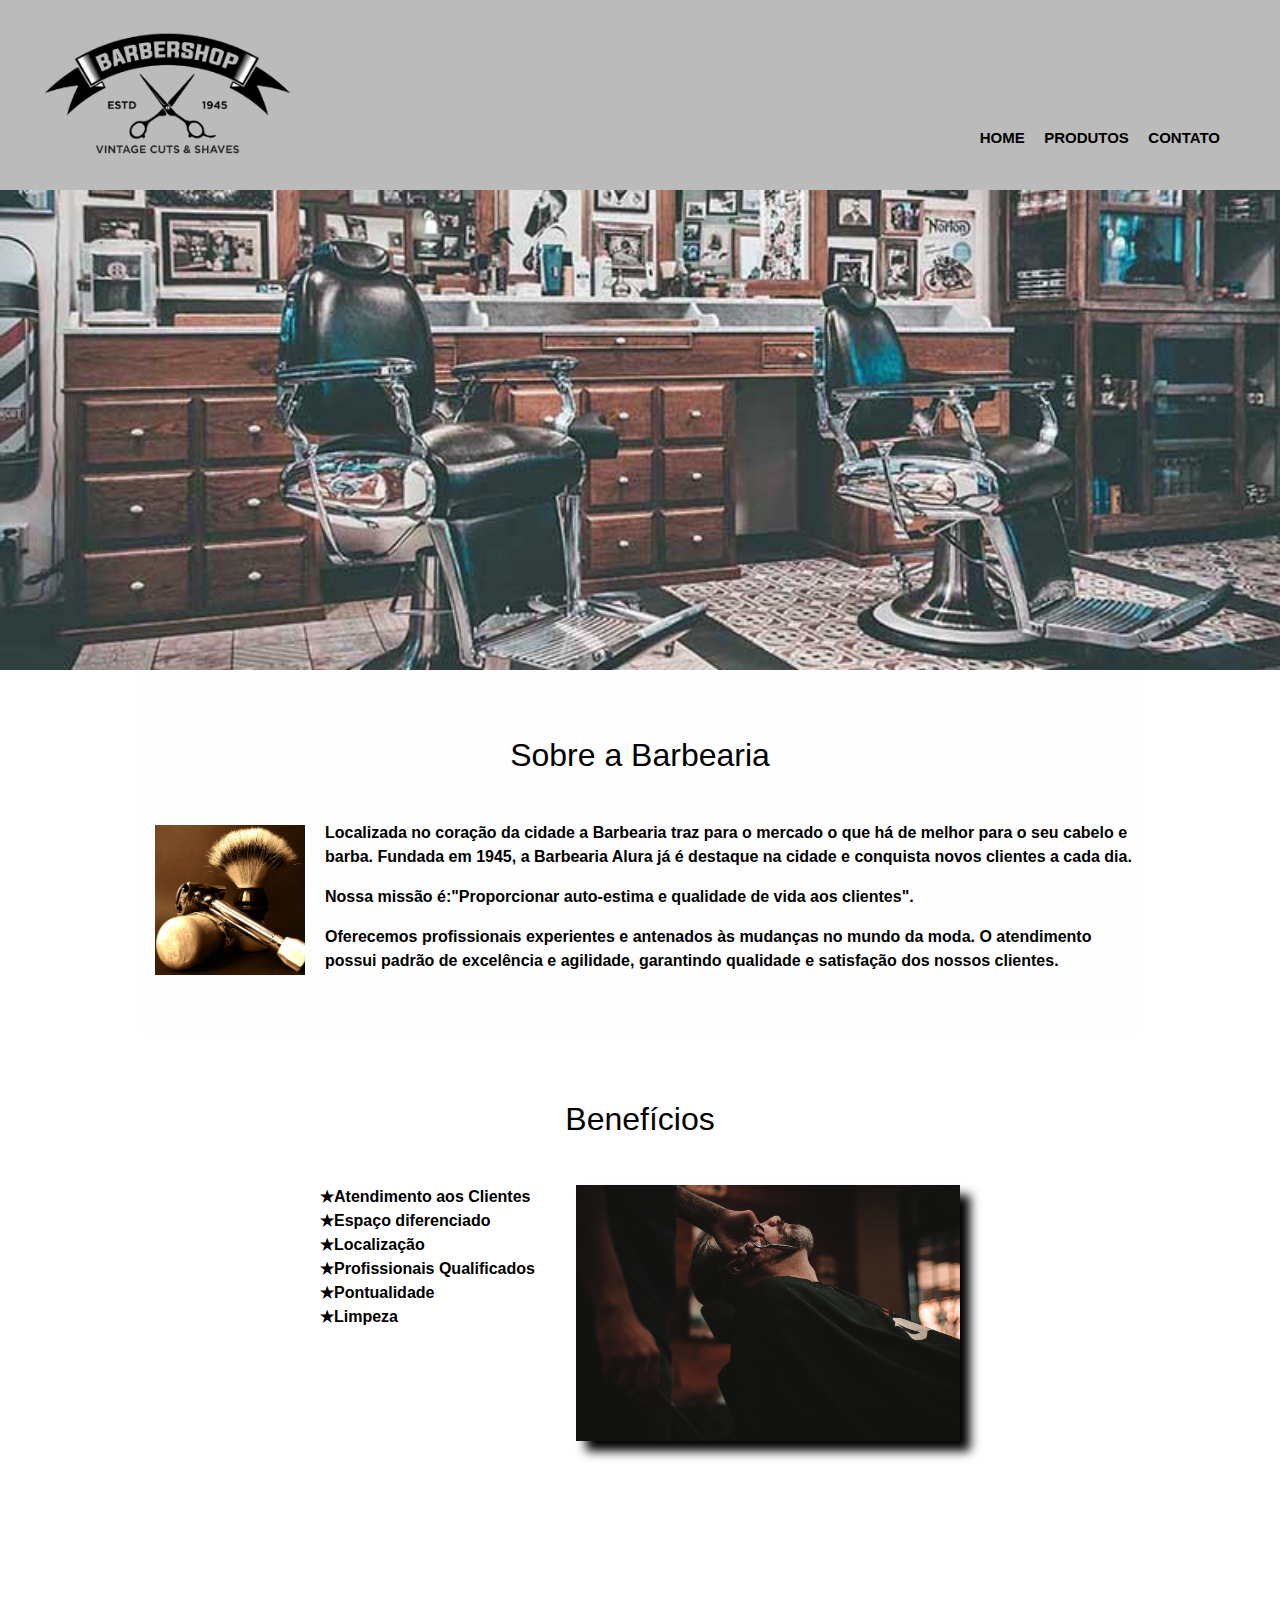
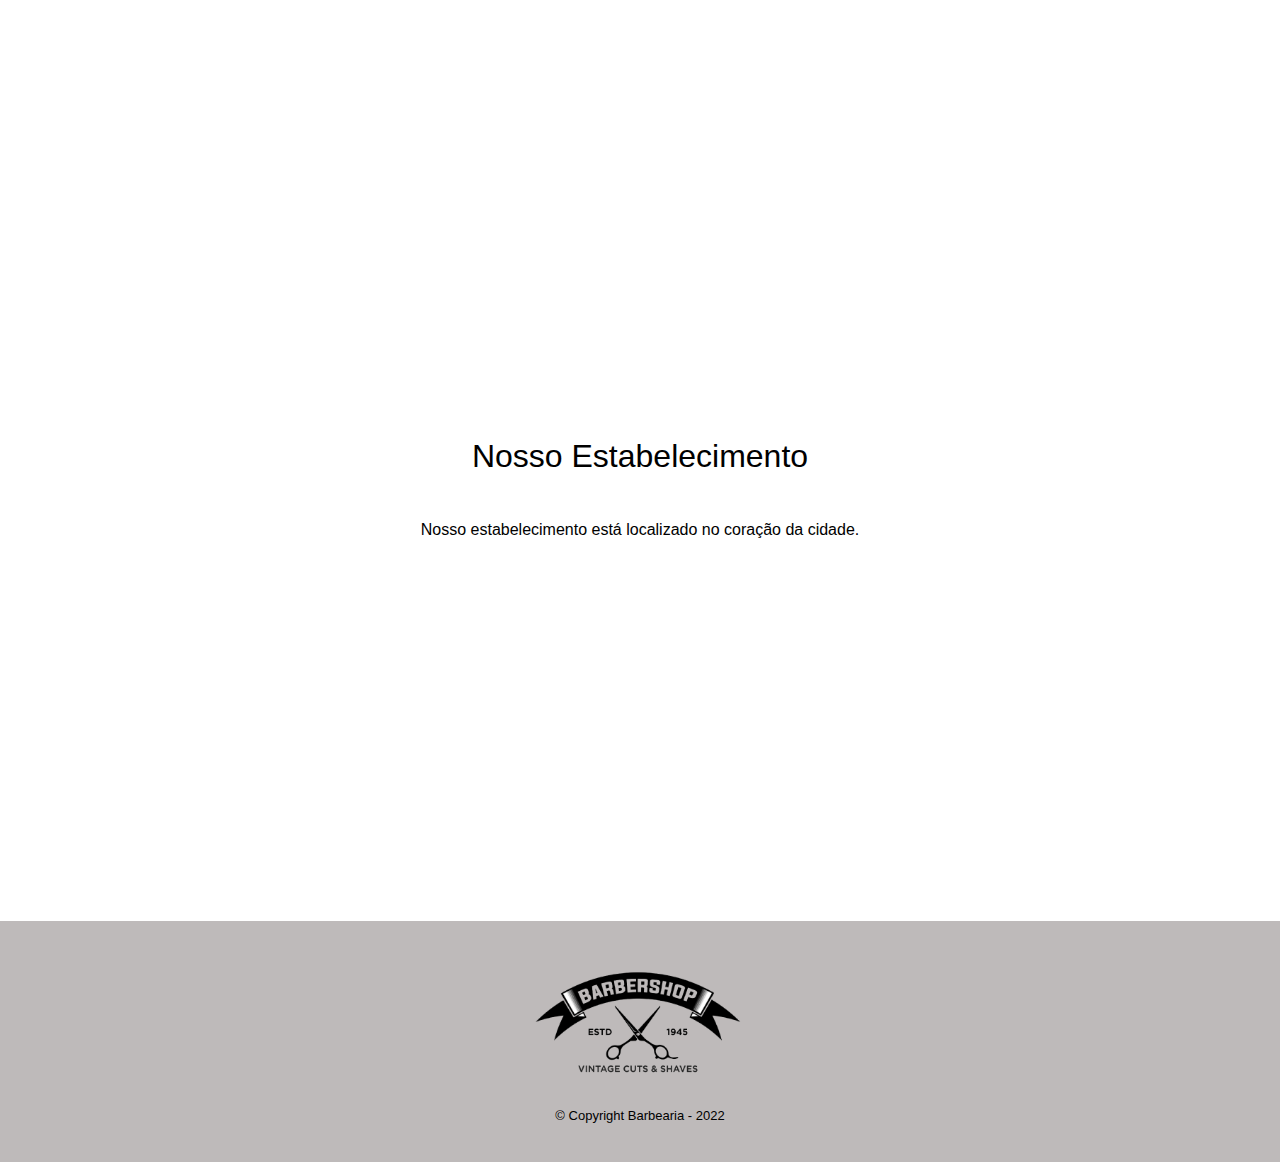
<file: index.html>
<!DOCTYPE html>
<html lang="pt-br">
	<head>
		<meta charset="UTF-8">
		<meta name="viewport" content="width=device-width">
		<title>Barbearia Alura</title>
		<link rel="stylesheet" href="reset.css">
		<link rel="stylesheet" href="style.css">
		<link href="https://fonts.googleapis.com/css?family=Montserrat&display=swap" rel="stylesheet">
		<link rel="stylesheet" href="https://cdnjs.cloudflare.com/ajax/libs/font-awesome/4.7.0/css/font-awesome.css">
		
	</head>

	<body>
		<header>
			<div class="caixa">
				<h1><img src="Logo Barber.png" alt="Logo da Barbearia Alura" width="300px"></h1>
			<nav>
				<div class="nav-links" id="navLinks">
					<i class="fa fa-times" onclick="hideMenu()"></i> 
					<ul>
						<li><a href="index.html">Home</a></li>
						<li><a href="produtos.html">Produtos</a></li>
						<li><a href="contato.html">Contato</a></li>
					</ul>
				</div>
				<i class="fa fa-bars" onclick="showMenu()"></i>	
			</nav>
						
		</header>

		<img class="banner" src="banner.jpg">

		<main>
		<section class="principal">
			<h2 class="titulo-principal">Sobre a Barbearia </h2>

			<img class= "utensilios" src="utensilios.jpg" alt="Utensilios de um barbeiro. ">
	 
			<p>Localizada no coração da cidade a Barbearia traz para o mercado o que há de melhor para o seu cabelo e barba. Fundada em 1945, a Barbearia Alura já é destaque na cidade e conquista novos clientes a cada dia.</p>

			<p id="missao"><em>Nossa missão é:"Proporcionar auto-estima e qualidade de vida aos clientes".</em></p>

			<p>Oferecemos profissionais experientes e antenados às mudanças no mundo da moda. O atendimento possui padrão de excelência e agilidade, garantindo qualidade e satisfação dos nossos clientes.</p>
		</section>
		<section class="beneficios">
			<h3 class="titulo-principal">Benefícios</h3>

			
		<div class="conteudo-beneficios">
			<ul class="lista-beneficios">
				<li class="itens">Atendimento aos Clientes</li>
				<li class="itens">Espaço diferenciado</li>
				<li class="itens">Localização</li>
				<li class="itens">Profissionais Qualificados</li>
				<li class="itens">Pontualidade</li>
				<li class="itens">Limpeza</li>
			</ul><img src="beneficios.jpg" class="imagem-beneficios">

		</div>
		
		<div class="video">
				<iframe width="100%" height="315" src="https://www.youtube.com/embed/wcVVXUV0YUY" frameborder="0" allow="accelerometer; autoplay; encrypted-media; gyroscope; picture-in-picture" allowfullscreen></iframe>
			</div>
		</section>
		<section class="mapa">
			<h3 class="titulo-principal">Nosso Estabelecimento</h3>
			<p>Nosso estabelecimento está localizado no coração da cidade.</p>
<div class="mapa-conteudo">
			<iframe src="https://www.google.com/maps/embed?pb=!1m18!1m12!1m3!1d2585.5012352518!2d-46.6340956669431!3d-23.588156315686764!2m3!1f0!2f0!3f0!3m2!1i1024!2i768!4f13.1!3m3!1m2!1s0x94ce5a2b2ed7f3a1%3A0xab35da2f5ca62674!2sCaelum%20-%20Escola%20de%20Tecnologia!5e0!3m2!1spt-BR!2sbr!4v1630937517932!5m2!1spt-BR!2sbr" width="100%" height="300" style="border:0;" allowfullscreen="" loading="lazy"></iframe>
		</div>
		</section>
	</main>
		<footer>
			<img class="logo-branco" src="Logo Barber.png">
			<p class="copyright">&copy; Copyright Barbearia - 2022</p>
		</footer>

		<script>
			
			var navLinks = document.getElementById("navLinks");
			function showMenu(){
				navLinks.style.right = "0";
			}
			function hideMenu(){
				navLinks.style.right = "-200px";
			}

		</script>

	</body>
</html>
</file>
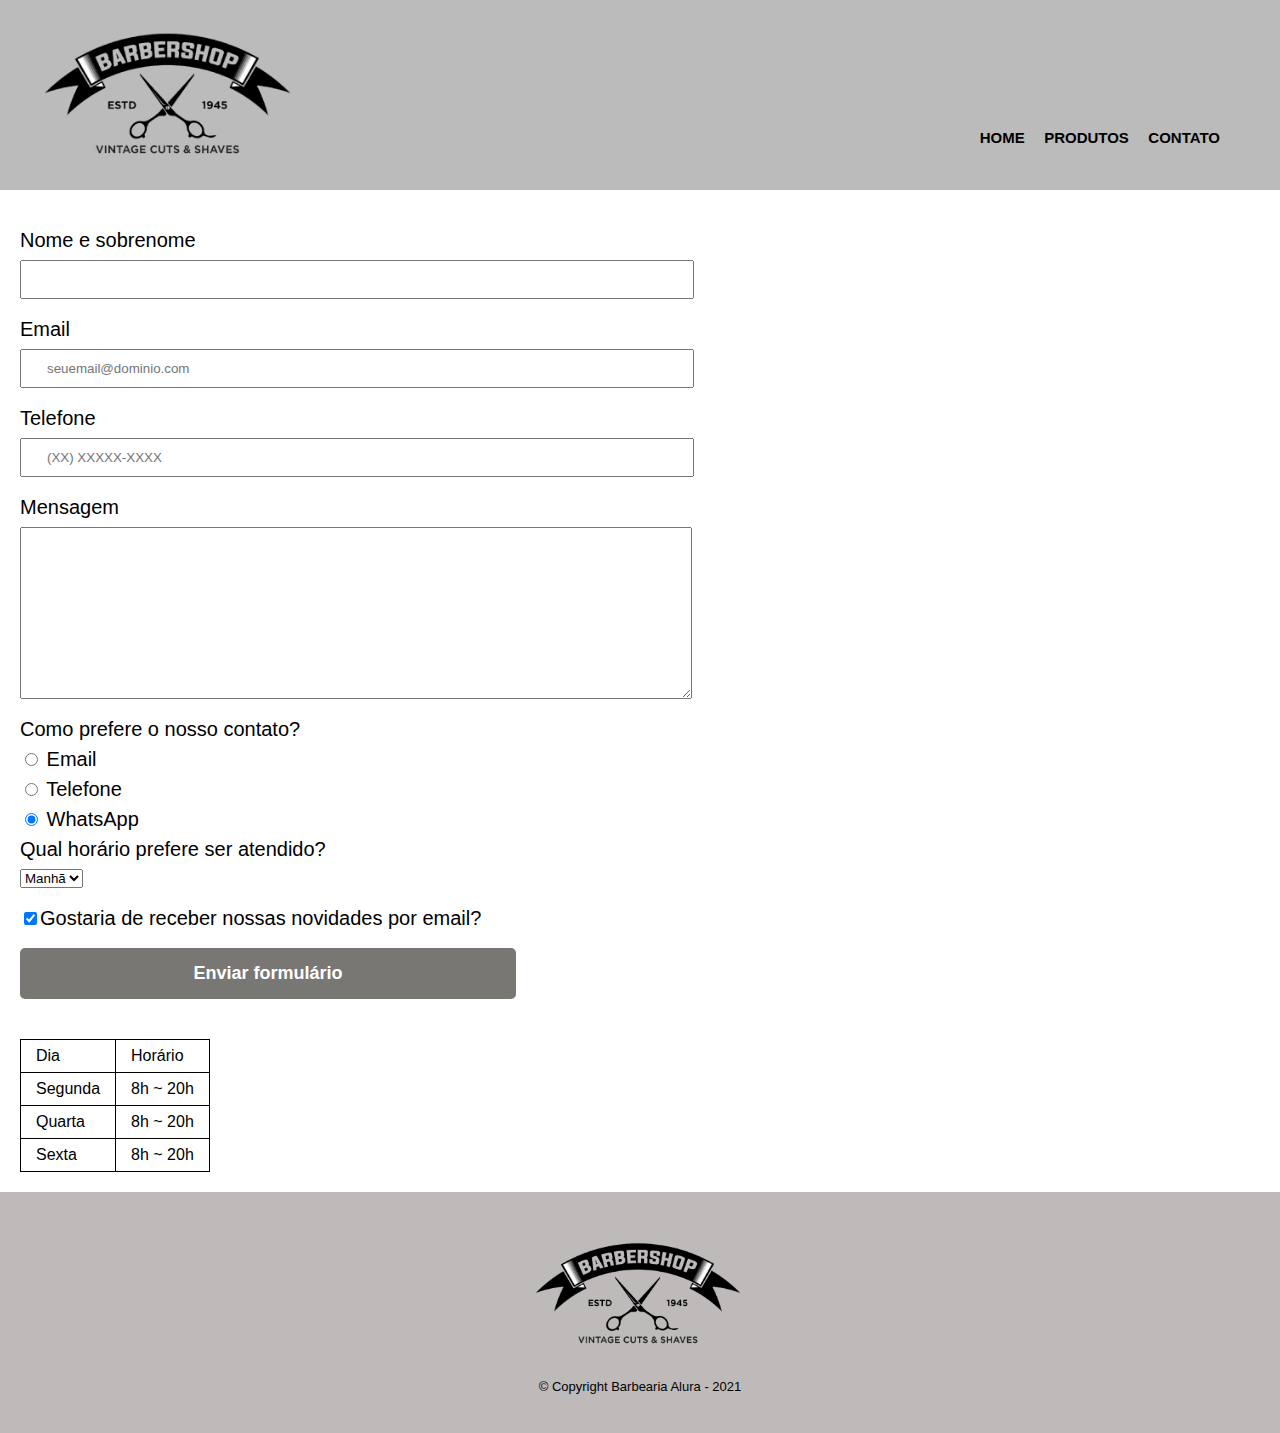
<file: contato.html>
<!DOCTYPE html>
<html>
	<head>
		<meta charset="UTF-8">
		<title>Produtos - Barbearia Alura</title>
		<meta name="viewport" content="width=device-width">
		<link rel="stylesheet" href="reset.css">
		<link rel="stylesheet" href="style.css">
		<link href="https://fonts.googleapis.com/css?family=Montserrat&display=swap" rel="stylesheet">
		<link rel="stylesheet" href="https://cdnjs.cloudflare.com/ajax/libs/font-awesome/4.7.0/css/font-awesome.css">
	</head>
	<body>
		<header>
			<div class="caixa">
				<h1><img src="Logo Barber.png" alt="Logo da Barbearia Alura" width="300px"></h1>
			<nav>
				<div class="nav-links" id="navLinks">
					<i class="fa fa-times" onclick="hideMenu()"></i> 
					<ul>
						<li><a href="index.html">Home</a></li>
						<li><a href="produtos.html">Produtos</a></li>
						<li><a href="contato.html">Contato</a></li>
					</ul>
				</div>
				<i class="fa fa-bars" onclick="showMenu()"></i>	
			</nav>
						
		</header>

		<main>
			<form>
				<label for="nomesobrenome">Nome e sobrenome</label>
				<input type="text" id="nomesobrenome" class="input-padrao" required>

				<label for="email">Email</label>
				<input type="email" id="email" class="input-padrao" required placeholder="seuemail@dominio.com">

				<label for="telefone">Telefone</label>
				<input type="tel" id="telefone" class="input-padrao" required placeholder="(XX) XXXXX-XXXX">

				<label for="mensagem">Mensagem</label>
				<textarea cols="70" rows="10" id="mensagem" class="input-padrao" required></textarea>

				<fieldset>
					<legend>Como prefere o nosso contato?</legend>
					<label for="radio-email"><input type="radio" name="contato" value="email" id="radio-email"> Email</label>
					
					<label for="radio-telefone"><input type="radio" name="contato" value="telefone" id="radio-telefone"> Telefone</label>
					
					<label for="radio-whatsapp"><input type="radio" name="contato" value="whatsapp" id="radio-whatsapp" checked> WhatsApp</label>
				</fieldset>

				<fieldset>
					<legend>Qual horário prefere ser atendido?</legend>
					<select>
						<option>Manhã</option>
						<option>Tarde</option>
						<option>Noite</option>
					</select>
				</fieldset>

				<label class="checkbox"><input type="checkbox" checked>Gostaria de receber nossas novidades por email?</label>

				<input type="submit" value="Enviar formulário" class="enviar">
			</form>

			<table>
				<tr>
					<td>Dia</td>
					<td>Horário</td>
				</tr>
				<tr>
					<td>Segunda</td>
					<td>8h ~ 20h</td>
				</tr>
				<tr>
					<td>Quarta</td>
					<td>8h ~ 20h</td>
				</tr>
				<tr>
					<td>Sexta</td>
					<td>8h ~ 20h</td>
				</tr>
			</table>
		</main>

		<footer>
			<img class="logo-branco" src="Logo Barber.png">
			<p class="copyright">&copy; Copyright Barbearia Alura - 2021</p>
		</footer>
		<script>

			var navLinks = document.getElementById("navLinks");
			function showMenu(){
				navLinks.style.right = "0";
			}
			function hideMenu(){
				navLinks.style.right = "-200px";
			}

		</script>
	</body>
</html>
</file>
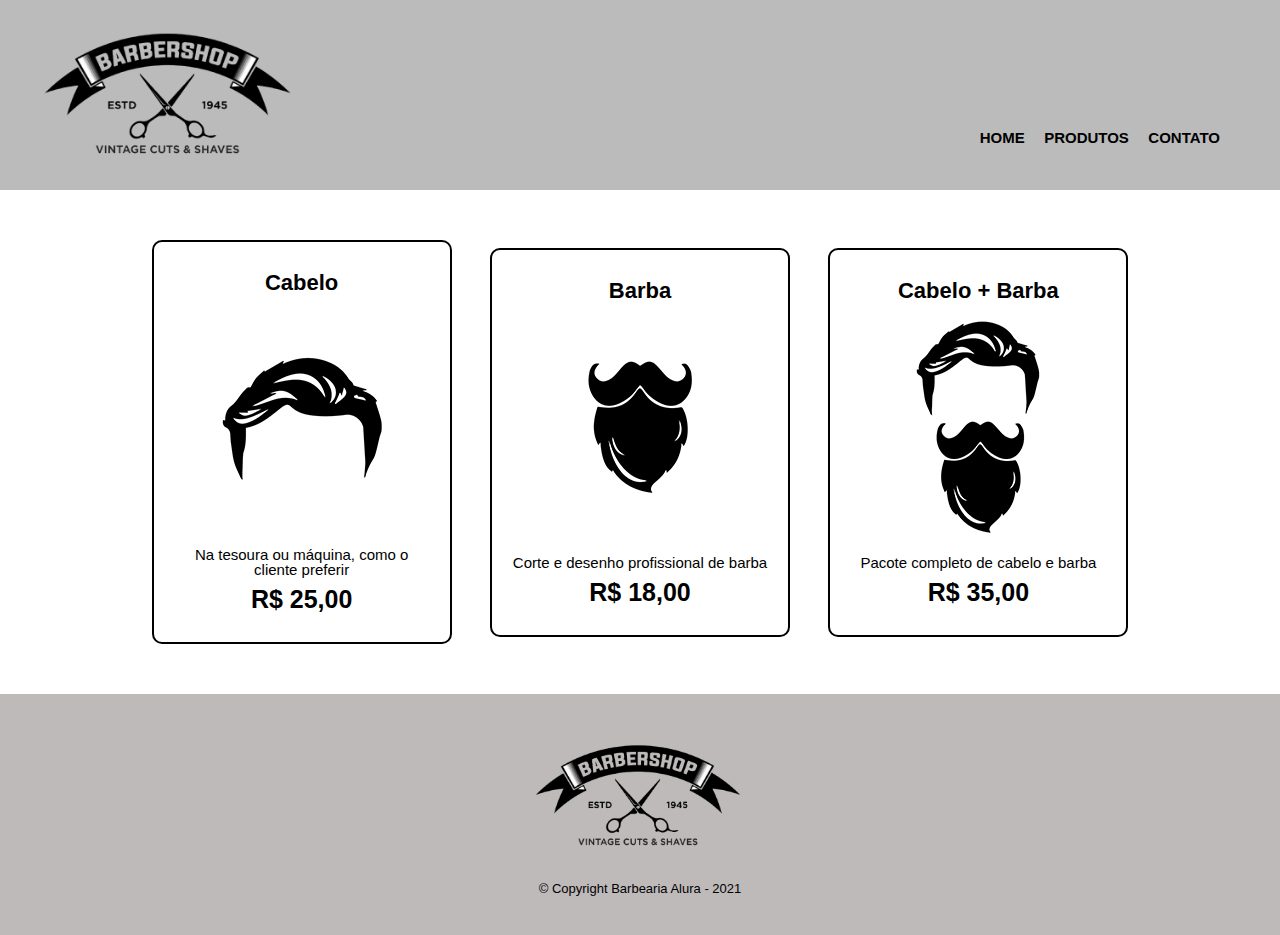
<file: produtos.html>
<!DOCTYPE html>
<html>
	<head>
		<meta charset="UTF-8">
		<title>Produtos - Barbearia Alura</title>
		<meta name="viewport" content="width=device-width">
		<link rel="stylesheet" href="reset.css">
		<link rel="stylesheet" href="style.css">
		<link href="https://fonts.googleapis.com/css?family=Montserrat&display=swap" rel="stylesheet">
		<link rel="stylesheet" href="https://cdnjs.cloudflare.com/ajax/libs/font-awesome/4.7.0/css/font-awesome.css">
	</head>
	<body>
		<header>
			<div class="caixa">
				<h1><img src="Logo Barber.png" alt="Logo da Barbearia" width="300px"></h1>
			<nav>
				<div class="nav-links" id="navLinks">
					<i class="fa fa-times" onclick="hideMenu()"></i> 
					<ul>
						<li><a href="index.html">Home</a></li>
						<li><a href="produtos.html">Produtos</a></li>
						<li><a href="contato.html">Contato</a></li>
					</ul>
				</div>
				<i class="fa fa-bars" onclick="showMenu()"></i>	
			</nav>
						
		</header>

		<main>
			<ul class="produtos">
				<li>
					<h2>Cabelo</h2>
					<img src="cabelo.jpg">
					<p class="produto-descricao">Na tesoura ou máquina, como o cliente preferir</p>
					<p class="produto-preco">R$ 25,00</p>
				</li>
				<li>
					<h2>Barba</h2>
					<img src="barba.jpg">
					<p class="produto-descricao">Corte e desenho profissional de barba</p>
					<p class="produto-preco">R$ 18,00</p>
				</li>
				<li>
					<h2>Cabelo + Barba</h2>
					<img src="cabelo+barba.jpg">
					<p class="produto-descricao">Pacote completo de cabelo e barba</p>
					<p class="produto-preco">R$ 35,00</p>
				</li>
			</ul>
		</main>

		<footer>
			<img class="logo-branco" src="Logo Barber.png">
			<p class="copyright">&copy; Copyright Barbearia Alura - 2021</p>
		</footer>
		<script>

			var navLinks = document.getElementById("navLinks");
			function showMenu(){
				navLinks.style.right = "0";
			}
			function hideMenu(){
				navLinks.style.right = "-200px";
			}

		</script>
	</body>
</html>
</file>
<file: style.css>
body{
	font-family: 'Open Sans', sans-serif;
	
}
header {
	width: 100%;
	height: 150px;
	background: #BBBBBB;
	padding: 20px 20px;
	display:flexbox;
	justify-content: space-between;
	align-items: center;
}

.caixa {
	position:relative;
	width: 1200px;

	
}
nav{
	position: absolute;
	top: 110px;
	right: 0;

}
.nav-links ul li{
	display: inline;
	margin: 0 0 0 15px;
	position: relative;
	
}

nav a {
	text-transform: uppercase;
	color: #000000;
	font-weight:bold;
	font-size: 15px;
	text-decoration: none;
}

nav a:hover {
	color: #C78C19;
	text-decoration: underline;
}

/* tela de produtos*/

.produtos {
	height: 100%;
	width: 100%;
	display:inline-flex;
	flex-wrap: wrap;
	margin: 0 auto;
	align-items: center;
	padding: 50px 0;
	justify-content: center;
	
}

.produtos li {
	width: 300px;
	display: inline-block;
	text-align: center;
	vertical-align: top;
	margin: 0 1.5%;
	padding: 30px 20px;
	box-sizing: border-box;
	border: 2px solid #000000;
	border-radius: 10px;
}

.produtos li:hover {
	border-color: #C78C19;
}

.produtos li:active {
	border-color: #088C19;	
}

.produtos li:hover h2 {
	font-size: 25px;
}

.produtos h2 {
	font-size: 22px;
	font-weight: bold;
}

.produto-descricao {
	font-size: 15px;
	left: 1.5;
}

.produto-preco {
	font-size: 25px;
	font-weight: bold;
	margin-top: 10px;
}

footer {
	text-align: center;
	/*background: url("bg.jpg");*/
	background-color: #bebaba;
	padding: 40px 0;
}
.logo-branco{
	width: 250px;
}


.copyright {
	color: #000000;
	font-size: 13px;
	margin: 20px 0 0;
}

form {
	margin: 40px 20px;

}

form label, form legend {
	display:block;
	font-size: 20px;
	margin: 0 0 10px;
}

.input-padrao {
	display: block;
	margin: 0 0 20px;
	padding: 10px 25px;
	width: 50%;
}

.checkbox {
	margin: 20px 0;
}

.enviar {
	width:40%;
	padding: 15px 0;
	background: rgb(121, 119, 116);
	color: white;
	font-weight: bold;
	font-size: 18px;
	border: none;
	border-radius: 5px;
	transition: 1s all;
	cursor: pointer;
}

.enviar:hover {
	background: rgb(29, 29, 29);
	transform: scale(1.0);
}

table {
	margin: 20px  20px;
}

thead {
	background: #555555;
	color: white;
	font-weight: bold;
}

td, th {
	border: 1px solid #000000;
	padding: 8px 15px;
}
/*======= css da pagina inicial=======*/

.banner {
	width: 100%;
}
.titulo-principal {
	text-align: center;
	font-size: 2em;
	margin: 0 0 1em;
	clear: left;
	padding: 10px;
	line-height: 1.5;
}
.principal {
    padding: 3em 0;
    background: #FEFEFE;
    width: 1000px;
    margin: 0 auto;
}
.principal p {
	margin: 0 0 1em;
	line-height: 1.5;
	font-weight: bold;
}
.principal strong {
	font-weight: bold;
}
.utensilios {
 	width: 150px;
	float: left;
	margin: 0 20px 20px 0;
	padding: 4px 0px 0px 15px;
}

.mapa{
	padding: 3em 0;
	/*background: linear-gradient(#FEFEFE, #888888);*/
	

}
.mapa-conteudo {
    width: 940px;
    margin: 0 auto;
	
}

.mapa p {
	margin: 0 0 2em;
	text-align: center;
}	
.beneficios{
	padding: 3em 0;
	background: #ffffff;
}
.conteudo-beneficios{
	width: 640px;
	margin: 0 auto;

}
.lista-beneficios{
	wIdth: 40%;
	display: inline-block;
	vertical-align: top;
}
.itens {
    line-height: 1.5;
	font-weight: bold;
}

.itens:first-child {
    font-weight: bold;
}
.itens:before {
    content: "★";
}
.imagem-beneficios{
	width: 60%;
	opacity: 1;
	transition: 400ms;
	box-shadow: 10px 10px 10px 0 #000000;
}
.imagem-beneficios :hover{
	opacity: 0.3;
}
.video{
	width: 560px;
	margin: 2em auto;
	padding-top: 100px;
	
}
nav .fa{
	display: none;

	
}
@media screen and (max-width: 816px){
		.caixa, .principal,.conteudo-beneficios,
		.mapa-conteudo, .video{width:auto;}
		h1{
			text-align: center;
			
		}
		.nav-links ul li{
			display: block;
		}
		.nav-links {
			position: fixed;
			background: #888888;
			height: 100vh;
			width: 200px;
			top: 0 ;
			right:-200px;
			text-align:left;
			transition: 1s;
		}
		nav a {
			font-size: 15px;
			line-height: 3.5;
		}
		.principal p{
			margin: 0 9px 1em;
			line-height: 1.5;
		}
		.lista-beneficios, .imagem-beneficios {
			width: 100%;
		}
		.logo-branco{
			width:80px;
	
		}
		
		nav .fa{
			display:block;
			color: #000000;
			margin: 10px;
			font-size: 22px;
			cursor: pointer;
			
			
		}
		nav ul{
			padding: 30px;
		}
		form{
			margin: 90px 32px;
			display: inline-block;
		}
		form label, form legend {
			display: block;
			font-size: 20px;
			font-weight: bold;
		}
		.input-padrao {
			display: block;
			display: block;
			justify-content: center;
			width: 250px;
		}
		.enviar {
			width:250px;
			padding: 15px 0;
			background: rgb(121, 119, 116);
			color: white;
			font-weight: bold;
			font-size: 15px;
			border: none;
			border-radius: 5px;
			transition: 1s all;
			cursor: pointer;
		}
		table {
			margin: 20px 40px;
			font-weight: bold;
			
		}
		
		thead {
			background: #555555;
			color: white;
			font-weight: bold;
		}
		
		td, th {
			border: 1px solid #000000;
			padding: 8px 15px;
			
		}
		.banner{
			width: 100%;
		}
		
		
		
		
	
	}
</file>
